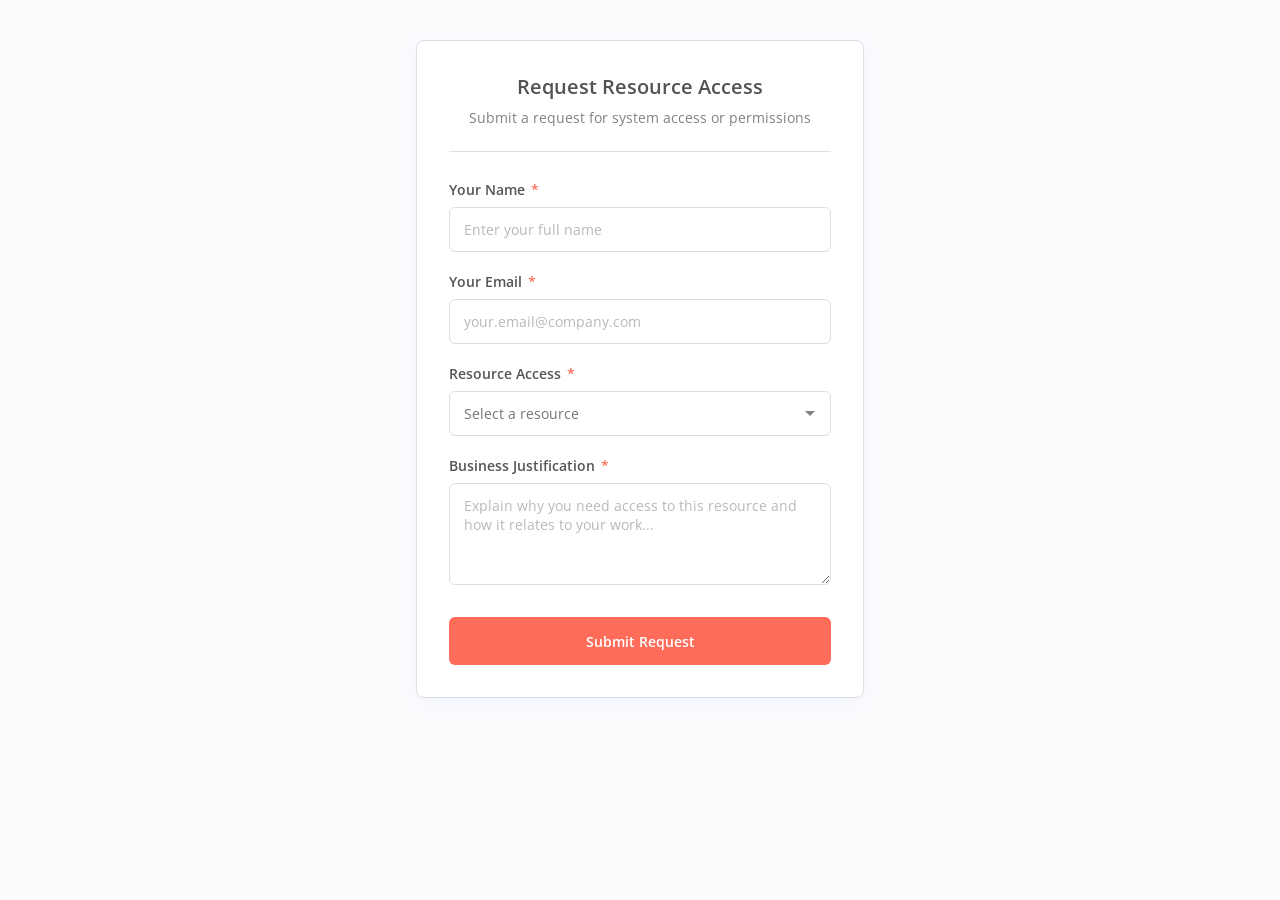
<file: docs/index.html>
<!DOCTYPE html>
<html lang="en">
<head>
    <meta charset="UTF-8">
    <meta name="viewport" content="width=device-width, initial-scale=1.0">
    <title>Request Resource Access</title>
    <link href="https://fonts.googleapis.com/css2?family=Open+Sans:wght@400;600&display=swap" rel="stylesheet">
    <style>
        :root {
            --font-family: 'Open Sans', sans-serif;
            --font-weight-normal: 400;
            --font-weight-bold: 600;
            --font-size-body: 14px;
            --font-size-label: 14px;
            --font-size-input: 14px;
            --font-size-header: 20px;
            --color-background: #fbfcfe;
            --color-card-bg: #ffffff;
            --color-card-border: #dbdfe7;
            --color-card-shadow: rgba(99, 77, 255, 0.06);
            --color-label: #555555;
            --color-input-border: #dbdfe7;
            --color-input-text: #71747A;
            --color-focus-border: rgb(90, 76, 194);
            --color-submit-btn-bg: #ff6d5a;
            --color-submit-btn-text: #ffffff;
            --color-error: #ea1f30;
            --color-required: #ff6d5a;
            --color-header-subtext: #7e8186;
            --border-radius-card: 8px;
            --border-radius-input: 6px;
            --box-shadow-card: 0px 4px 16px 0px var(--color-card-shadow);
            --container-width: 448px;
            --submit-btn-height: 48px;
        }

        * {
            box-sizing: border-box;
            margin: 0;
            padding: 0;
        }

        body {
            font-family: var(--font-family);
            font-size: var(--font-size-body);
            font-weight: var(--font-weight-normal);
            background-color: var(--color-background);
            color: var(--color-label);
            min-height: 100vh;
            display: flex;
            justify-content: center;
            align-items: flex-start;
            padding: 40px 16px;
        }

        .container {
            width: 100%;
            max-width: var(--container-width);
        }

        .card {
            background: var(--color-card-bg);
            border: 1px solid var(--color-card-border);
            border-radius: var(--border-radius-card);
            box-shadow: var(--box-shadow-card);
            padding: 32px;
        }

        .card-header {
            text-align: center;
            margin-bottom: 28px;
            padding-bottom: 24px;
            border-bottom: 1px solid var(--color-card-border);
        }

        .card-header h1 {
            font-size: var(--font-size-header);
            font-weight: var(--font-weight-bold);
            color: #525356;
            margin-bottom: 8px;
        }

        .card-header p {
            font-size: var(--font-size-body);
            color: var(--color-header-subtext);
        }

        .form-group {
            margin-bottom: 20px;
        }

        .form-group label {
            display: block;
            font-size: var(--font-size-label);
            font-weight: var(--font-weight-bold);
            color: var(--color-label);
            margin-bottom: 8px;
        }

        .form-group label .required {
            color: var(--color-required);
            margin-left: 2px;
        }

        input[type="text"],
        input[type="email"],
        select,
        textarea {
            width: 100%;
            padding: 12px 14px;
            font-family: var(--font-family);
            font-size: var(--font-size-input);
            color: var(--color-input-text);
            background: #ffffff;
            border: 1px solid var(--color-input-border);
            border-radius: var(--border-radius-input);
            outline: none;
            transition: border-color 0.2s ease, box-shadow 0.2s ease;
        }

        input::placeholder,
        textarea::placeholder {
            color: var(--color-input-text);
            opacity: 0.5;
        }

        input:focus,
        select:focus,
        textarea:focus {
            border-color: var(--color-focus-border);
            box-shadow: 0 0 0 3px rgba(90, 76, 194, 0.1);
        }

        select {
            cursor: pointer;
            appearance: none;
            background-image: url("data:image/svg+xml,%3Csvg xmlns='http://www.w3.org/2000/svg' width='12' height='12' viewBox='0 0 12 12'%3E%3Cpath fill='%237e8186' d='M6 8L1 3h10z'/%3E%3C/svg%3E");
            background-repeat: no-repeat;
            background-position: right 14px center;
            padding-right: 40px;
        }

        textarea {
            resize: vertical;
            min-height: 100px;
        }

        .btn-submit {
            width: 100%;
            height: var(--submit-btn-height);
            background: var(--color-submit-btn-bg);
            color: var(--color-submit-btn-text);
            font-family: var(--font-family);
            font-size: var(--font-size-body);
            font-weight: var(--font-weight-bold);
            border: none;
            border-radius: var(--border-radius-input);
            cursor: pointer;
            transition: opacity 0.2s ease, transform 0.1s ease;
            margin-top: 8px;
        }

        .btn-submit:hover {
            opacity: 0.9;
        }

        .btn-submit:active {
            transform: scale(0.98);
        }

        .btn-submit:disabled {
            opacity: 0.6;
            cursor: not-allowed;
        }

        .status-message {
            margin-top: 20px;
            padding: 16px;
            border-radius: var(--border-radius-input);
            font-size: var(--font-size-body);
            text-align: center;
        }

        .status-message.success {
            background: #e8f5e9;
            color: #2e7d32;
            border: 1px solid #c8e6c9;
        }

        .status-message.error {
            background: #ffebee;
            color: var(--color-error);
            border: 1px solid #ffcdd2;
        }

        .hidden {
            display: none;
        }

        .request-status {
            margin-top: 24px;
            padding: 20px;
            background: #f8f9fa;
            border-radius: var(--border-radius-input);
            border: 1px solid var(--color-card-border);
        }

        .request-status h3 {
            font-size: var(--font-size-body);
            font-weight: var(--font-weight-bold);
            color: #525356;
            margin-bottom: 16px;
        }

        .request-status p {
            margin-bottom: 8px;
            font-size: var(--font-size-body);
        }

        .request-status .label {
            font-weight: var(--font-weight-bold);
            color: var(--color-label);
        }

        .request-status .value {
            color: var(--color-header-subtext);
        }

        .status-badge {
            display: inline-block;
            padding: 4px 12px;
            background: #fff3e0;
            color: #e65100;
            border-radius: 20px;
            font-size: 12px;
            font-weight: var(--font-weight-bold);
        }

        .status-badge.pending {
            background: #fff3e0;
            color: #e65100;
        }

        .status-badge.approved {
            background: #e8f5e9;
            color: #2e7d32;
        }

        .status-badge.denied {
            background: #ffebee;
            color: #c62828;
        }
    </style>
</head>
<body>
    <div class="container">
        <div class="card">
            <div class="card-header">
                <h1>Request Resource Access</h1>
                <p>Submit a request for system access or permissions</p>
            </div>

            <form id="permissionForm">
                <div class="form-group">
                    <label for="requesterName">Your Name <span class="required">*</span></label>
                    <input type="text" id="requesterName" name="requesterName" required placeholder="Enter your full name">
                </div>

                <div class="form-group">
                    <label for="requesterEmail">Your Email <span class="required">*</span></label>
                    <input type="email" id="requesterEmail" name="requesterEmail" required placeholder="your.email@company.com">
                </div>

                <div class="form-group">
                    <label for="resource">Resource Access <span class="required">*</span></label>
                    <select id="resource" name="resource" required>
                        <option value="" disabled selected>Select a resource</option>
                        <option value="GitHub Organization Access">GitHub Organization Access</option>
                    </select>
                </div>

                <div class="form-group">
                    <label for="justification">Business Justification <span class="required">*</span></label>
                    <textarea id="justification" name="justification" rows="4" required placeholder="Explain why you need access to this resource and how it relates to your work..."></textarea>
                </div>

                <button type="submit" class="btn-submit">Submit Request</button>
            </form>

            <div id="statusMessage" class="status-message hidden"></div>

            <div id="requestStatus" class="request-status hidden">
                <h3>Request Status</h3>
                <div id="statusDetails"></div>
            </div>
        </div>
    </div>

    <script>
        document.addEventListener('DOMContentLoaded', function() {
            const form = document.getElementById('permissionForm');
            const statusMessage = document.getElementById('statusMessage');
            const requestStatus = document.getElementById('requestStatus');
            const statusDetails = document.getElementById('statusDetails');
            const submitButton = form.querySelector('.btn-submit');

            form.addEventListener('submit', async function(e) {
                e.preventDefault();

                statusMessage.classList.add('hidden');
                statusMessage.classList.remove('success', 'error');
                requestStatus.classList.add('hidden');
                statusDetails.innerHTML = '';

                submitButton.disabled = true;
                submitButton.textContent = 'Submitting...';

                const requesterName = document.getElementById('requesterName').value.trim();
                const requesterEmail = document.getElementById('requesterEmail').value.trim();
                const resource = document.getElementById('resource').value;
                const justification = document.getElementById('justification').value.trim();
                const timestamp = new Date().toISOString();

                // requestId генерируется на сервере (n8n Code node)
                const payload = {
                    requesterEmail,
                    requesterName,
                    resource,
                    justification,
                    timestamp
                };

                try {
                    const response = await fetch('https://n8n-production-d20d.up.railway.app/webhook/submit-request', {
                        method: 'POST',
                        headers: { 'Content-Type': 'application/json' },
                        body: JSON.stringify(payload)
                    });

                    if (response.ok) {
                        const result = await response.json();

                        statusMessage.textContent = 'Your permission request has been submitted successfully!';
                        statusMessage.classList.remove('error');
                        statusMessage.classList.add('success');
                        statusMessage.classList.remove('hidden');

                        statusDetails.innerHTML = `
                            <p><span class="label">Request ID:</span> <span class="value">${escapeHtml(result.requestId || 'UNKNOWN')}</span></p>
                            <p><span class="label">Name:</span> <span class="value">${escapeHtml(requesterName)}</span></p>
                            <p><span class="label">Email:</span> <span class="value">${escapeHtml(requesterEmail)}</span></p>
                            <p><span class="label">Resource:</span> <span class="value">${escapeHtml(resource)}</span></p>
                            <p><span class="label">Status:</span> <span class="status-badge pending">Pending Approval</span></p>
                            <p><span class="label">Submitted:</span> <span class="value">${new Date(timestamp).toLocaleString()}</span></p>
                        `;
                        requestStatus.classList.remove('hidden');
                        form.reset();
                    } else {
                        throw new Error('Server returned status ' + response.status);
                    }
                } catch (error) {
                    statusMessage.textContent = 'Error: Could not submit request. Please check that the server is running or try again later.';
                    statusMessage.classList.remove('success');
                    statusMessage.classList.add('error');
                    statusMessage.classList.remove('hidden');
                } finally {
                    submitButton.disabled = false;
                    submitButton.textContent = 'Submit Request';
                }
            });

            function escapeHtml(text) {
                const div = document.createElement('div');
                div.textContent = text;
                return div.innerHTML;
            }
        });
    </script>
</body>
</html>
</file>
